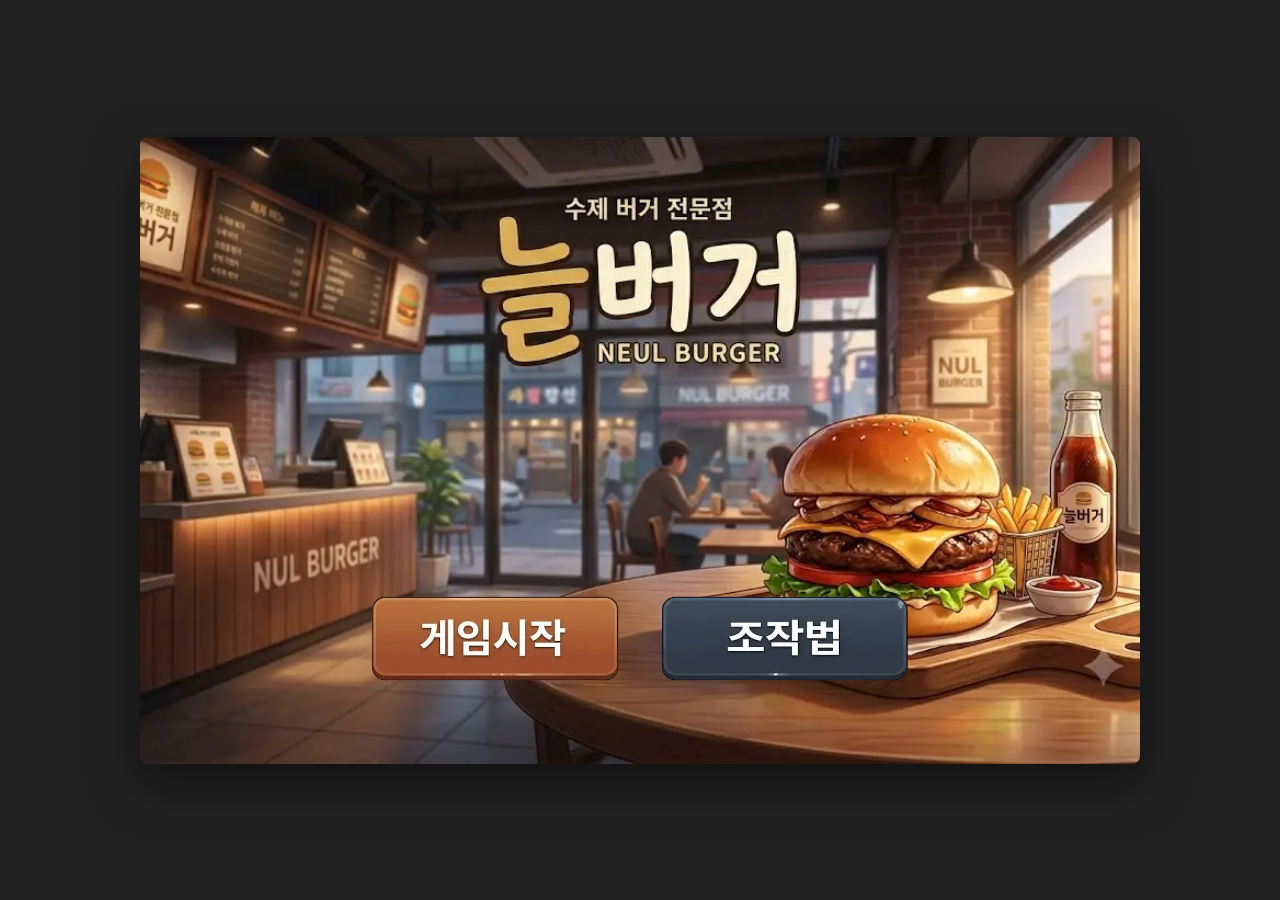
<file: index.html>
<!DOCTYPE html>
<html lang="ko">
<head>
    <meta charset="UTF-8">
    <meta name="viewport" content="width=device-width, initial-scale=1.0">
    <title>늘의 햄버거 가게 - 대기실</title>

    <link rel="preload" href="images/neulbugger_lobby.webp" as="image">
    <link rel="preload" href="images/game.webp" as="image">
    <link rel="preload" href="images/control.webp" as="image">
    <link rel="preload" href="images/assembly_guide.webp" as="image">
    
    <link rel="stylesheet" href="css/common.css"> 
    <link rel="stylesheet" href="css/lobby.css">
</head>
<body>
    <div id="lobby-container">
        <div class="lobby-menu-wrap">
            <a href="game.html" class="lobby-img-btn start-link" title="게임 시작"></a>
            <button id="open-guide-btn" class="lobby-img-btn guide-link" title="게임 설명"></button>
        </div>
    </div>

<div id="guide-modal" class="modal-hidden">
    <div class="modal-content guide-content">

        <button id="close-guide-btn-top" class="modal-close-x" title="가이드 닫기">×</button>

        <div class="modal-title">게임 설명 및 조리법</div>
        <div class="guide-scroll-area">
            <h3>게임 목표</h3>
            <p>120초 동안 손님이 주문한 버거를 완벽하게 만들어 높은 점수를 획득하세요!</p>
            
            <div class="modal-divider"></div>
            
            <h3>🍔 황금 버거 제조 순서</h3>
            <div class="guide-img-wrap">
                <img src="images/assembly_guide.webp" alt="햄버거 만드는 순서" class="guide-recipe-img">
            </div>
            <p class="recipe-sequence">
                <strong>밑에 빵</strong> ➔ 빨간 소스 ➔ 패티 ➔ 치즈 ➔ 양파 ➔ 패티 ➔ 치즈 ➔ 하얀 소스 ➔ <strong>위의 빵</strong>
            </p>
            
            <div class="modal-divider"></div>
            
            <h3>재료 조리 기믹</h3>
            <ul>
                <li><strong>패티 굽기:</strong> 철판에 올린 후 <span class="highlight">앞면 3~4초</span> 사이에 뒤집고, 다시 <span class="highlight">뒷면 3~4초</span> 사이에 수거해야 합니다.</li>
                <li><strong>양파 굽기:</strong> 철판 위에서 <span class="highlight">2.5~3.5초</span> 사이가 황금 시간대입니다.</li>
                <li><strong>소스 정량:</strong> 소스 마다 딱 <span class="highlight">2번씩</span> 클릭해 짜주는 것이 정량입니다.</li>
            </ul>

            <div class="modal-divider"></div>

            <h3>🔔 포장 및 서빙</h3>
            <p>빈 손으로 봉지를 클릭하면 포장되며, 서빙 벨을 누르면 정산됩니다.</p>
        </div>
    </div>
</div>

    <script>
        const openGuideBtn = document.getElementById('open-guide-btn');
        const closeGuideBtn = document.getElementById('close-guide-btn');
        const guideModal = document.getElementById('guide-modal');
        const closeGuideBtnTop = document.getElementById('close-guide-btn-top');
        
        openGuideBtn.addEventListener('click', () => guideModal.classList.remove('modal-hidden'));
        closeGuideBtnTop.addEventListener('click', () => guideModal.classList.add('modal-hidden'));
    </script>
</body>
</html>
</file>
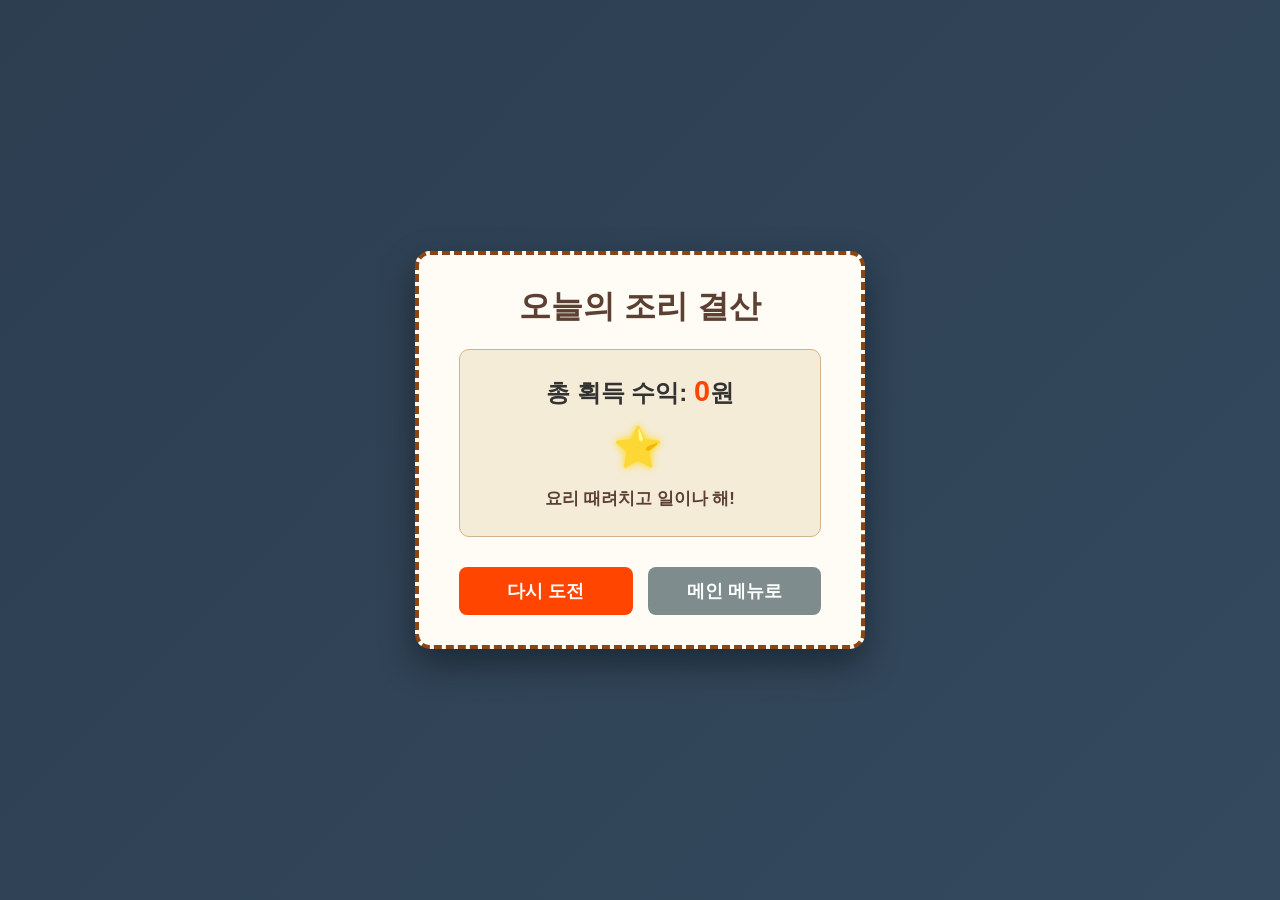
<file: result.html>
<!DOCTYPE html>
<html lang="ko">
<head>
    <meta charset="UTF-8">
    <meta name="viewport" content="width=device-width, initial-scale=1.0">
    <title>늘의 햄버거 가게 - 결산</title>
    <link rel="stylesheet" href="css/common.css"> 
    <link rel="stylesheet" href="css/result.css">
</head>
<body>
    <div id="result-container">
        <div class="result-content">
            <h1 class="result-title">오늘의 조리 결산</h1>
            
            <div class="result-board">
                <div class="final-score-box">
                    총 획득 수익: <span id="final-score">0</span>원
                </div>
                
                <div class="star-rating" id="star-area">
                    </div>
                
                <p class="result-comment" id="result-comment">정산 중...</p>
            </div>

            <div class="result-menu">
                <a href="game.html" class="result-btn retry-btn"> 다시 도전</a>
                <a href="index.html" class="result-btn home-btn"> 메인 메뉴로</a>
            </div>
        </div>
    </div>

    <script>
        // 💡 주소창에서 점수 데이터 받아오기 (예: result.html?score=25000)
        const urlParams = new URLSearchParams(window.location.search);
        const score = parseInt(urlParams.get('score')) || 0;

        // HTML 엘리먼트 캐싱
        document.getElementById('final-score').innerText = score.toLocaleString();
        const starArea = document.getElementById('star-area');
        const commentEl = document.getElementById('result-comment');

        // 🏆 점수별 별점 및 코멘트 조건문 (기준은 원하시는 대로 변경 가능합니다!)
        let stars = '';
        let comment = '';

        if (score >= 100000) {
            stars = '⭐⭐⭐⭐⭐';
            comment = '버거리로 오세요';
        } else if (score >= 80000) {
            stars = '⭐⭐⭐⭐';
            comment = '패티좀 구워봤네';
        } else if (score >= 60000) {
            stars = '⭐⭐⭐';
            comment = '흔한 프렌차이즈네';
        } else if (score >= 4000) {
            stars = '⭐⭐';
            comment = '이런식으로 해서는 돈을 벌 수 없어!';
        } else {
            stars = '⭐';
            comment = '요리 때려치고 일이나 해!';
        }

        // 화면에 최종 반영
        starArea.innerText = stars;
        commentEl.innerText = comment;
    </script>
</body>
</html>
</file>
<file: css/common.css>
/* css/common.css */

* {
    box-sizing: border-box;
    margin: 0;
    padding: 0;
    user-select: none;
}

body {
    background-color: #222;
    font-family: 'Malgun Gothic', sans-serif;
    display: flex;
    justify-content: center;
    align-items: center;
    height: 100vh;
    overflow: hidden;
}

.modal-hidden {
    display: none !important;
}
</file>
<file: css/lobby.css>
/* css/lobby.css */

/* 🖼️ 1. 전체 화면을 늘버거 매장 배경 이미지로 꽉 채우기 */
#lobby-container {
    position: relative; /* body의 flex 공간 안에서 움직이도록 변경 */
    /* width: 1280px; */
    /* height: 720px; */
    width: 1000px;
    height: 627px;
    max-width: 100%;
    max-height: 100vh;

    background-image: url('../images/neulbugger_lobby.webp') !important;
    background-size: cover;
    background-position: center;
    background-repeat: no-repeat;
    
    display: flex;
    justify-content: center;
    align-items: flex-end; 
    padding-bottom: 80px;  
    z-index: 2000;
    
    border-radius: 8px;
    box-shadow: 0 20px 50px rgba(0,0,0,0.5);
}

/* 👥 2. 두 버튼을 가로로 이쁘게 나란히 정렬하는 상자 */
.lobby-menu-wrap {
    display: flex;
    flex-direction: row; 
    justify-content: center;
    align-items: center;
    gap: 40px;          
    width: 100%;
}

/* 🎯 3. 이미지 버튼 공통 뼈대 설계 (글자 숨김 및 마우스 반응 효과) */
.lobby-img-btn {
    display: block;
    border: none !important;
    background-color: transparent !important;
    background-size: 100% 100% !important;
    background-repeat: no-repeat !important;
    background-position: center !important;
    cursor: pointer;
    outline: none;
    
    width: 250px;       
    height: 90px;
    
    transition: transform 0.15s cubic-bezier(0.25, 1, 0.5, 1), filter 0.15s ease;
}

/* ✨ 마우스 올렸을 때 살짝 커지고 반짝이게 */
.lobby-img-btn:hover {
    transform: scale(1.06);
    filter: brightness(1.1) drop-shadow(0px 5px 15px rgba(0,0,0,0.4));
}

/* 꾹 눌렀을 때 반응 */
.lobby-img-btn:active {
    transform: scale(0.96);
}

/* 🟠 4. 개별 버튼 이미지 매핑 구역 */
.start-link {
    background-image: url('../images/game.webp') !important; 
}

.guide-link {
    background-image: url('../images/control.webp') !important; 
}

/* ==========================================
   📖 조작법 모달창 및 레시피 가이드 스타일
   ========================================== */

/* 1. 모달 전체 배경화면 레이어 (위치 고정 버그 해결) */
#guide-modal {
    position: fixed;
    top: 0 !important;
    left: 0 !important;
    width: 100vw;
    height: 100vh;
    background-color: rgba(0, 0, 0, 0.6);
    display: flex;
    justify-content: center;
    align-items: center;
    z-index: 3000; /* 로비 컨테이너보다 위에 뜨도록 설정 */
}

/* 2. 모달 컨텐츠 하얀색 박스 알맹이 */
.modal-content {
    background-color: #fcf6eb;
    border: 3px solid #5c4033;
    border-radius: 12px;
    padding: 25px;
    display: flex;
    flex-direction: column;
    align-items: center;
    box-shadow: 0px 8px 24px rgba(0,0,0,0.4);
    
    /* 💡 [필수 추가] 우측 상단 X 버튼 배치를 위한 absolute 기준점 선언 */
    position: relative; 
}

/* 3. 이미지와 텍스트를 여유있게 담기 위해 모달 가로폭 확장 */
.guide-content {
    max-width: 550px !important; 
    width: 95%;
}

/* 4. 텍스트 내부 스크롤 가독성 영역 (흰색 배경 바탕) */
.guide-scroll-area {
    max-height: 400px;
    overflow-y: auto;
    text-align: left;
    margin-bottom: 20px;
    padding: 15px;          
    background-color: #ffffff; /* 💡 글자가 잘 보이도록 완전 흰색 변경 */
    border: 1px solid #e0d5c1; 
    border-radius: 8px;        
    box-shadow: inset 0 2px 5px rgba(0,0,0,0.05); 
}

.guide-scroll-area h3 {
    color: #8B4513;
    margin-top: 15px;
    margin-bottom: 5px;
    font-size: 1.1rem;
}

/* 텍스트 가독성 정돈 (흰색 배경 위에 선명한 글씨) */
.guide-scroll-area p, 
.guide-scroll-area li {
    font-size: 0.95rem;
    color: #222222;          
    line-height: 1.6;        
    margin-bottom: 8px;
}

.guide-scroll-area ul li {
    list-style-type: disc;
    margin-left: 15px;
}

/* 5. 가이드 이미지 정렬 상자 (중복 제거 후 통합 완료) */
.guide-img-wrap {
    width: 100%;
    display: flex;
    justify-content: center;
    align-items: center;
    margin: 15px 0;
    background-color: #fff;
    border: 1px solid #d2b48c;
    border-radius: 6px;
    padding: 5px;
}

/* 가이드 이미지 해상도 깨짐 방지 */
.guide-recipe-img {
    max-width: 100%;
    height: auto;
    max-height: 320px; 
    object-fit: contain;
}

/* 6. 순서 화살표 텍스트 강조 */
.recipe-sequence {
    font-size: 0.9rem !important;
    background-color: #f5edd8;
    padding: 8px 12px;
    border-radius: 6px;
    border-left: 4px solid #8B4513;
    text-align: center;
    word-break: keep-all;
    font-weight: bold;
    color: #5c4033;
    margin-bottom: 15px;
}

/* 7. 핵심 초(시간), 횟수 강조용 하이라이트 배지 */
.guide-scroll-area .highlight {
    background-color: #ffeb3b;
    color: #c62828;
    padding: 1px 4px;
    border-radius: 3px;
    font-weight: bold;
}

/* ==========================================
   ❌ 우측 상단 [X] 닫기 버튼 스타일 구성
   ========================================== */
.modal-close-x {
    position: absolute; 
    top: -15px;         
    right: -15px;        
    
    width: 36px;
    height: 36px;
    display: flex;
    justify-content: center;
    align-items: center;
    
    background-color: #5c4033; 
    color: #fcf6eb;           
    border: 3px solid #fcf6eb;  
    border-radius: 50%;       
    
    font-size: 26px;
    font-weight: bold;
    cursor: pointer;
    line-height: 1;
    z-index: 100;
    
    transition: background-color 0.15s ease, transform 0.15s ease, border-color 0.15s ease;
    box-shadow: 0 2px 5px rgba(0,0,0,0.3);
}

/* 마우스 호버 효과 (빨간색 회전 모션) */
.modal-close-x:hover {
    background-color: #d32f2f; 
    color: #ffffff;
    border-color: #ffffff;
    transform: scale(1.15) rotate(90deg); 
}

.modal-close-x:active {
    transform: scale(0.95);
    background-color: #b71c1c;
}
</file>
<file: css/result.css>
/* css/result.css */

#result-container {
    position: fixed;
    top: 0;
    left: 0;
    width: 100vw;
    height: 100vh;
    background: linear-gradient(135deg, #2c3e50, #34495e);
    display: flex;
    justify-content: center;
    align-items: center;
    z-index: 4000;
}

.result-content {
    text-align: center;
    background: #fffcf5;
    border: 4px dashed #8b4513;
    padding: 5px 40px;
    width: 450px;
    border-radius: 15px;
    box-shadow: 0 15px 35px rgba(0,0,0,0.4);
}

.result-title {
    font-size: 2rem;
    color: #5c4033;
    margin-top: 25px;
    margin-bottom: 20px;
}

.result-board {
    background-color: #f5ecd8;
    border-radius: 10px;
    padding: 25px 15px;
    margin-bottom: 30px;
    border: 1px solid #d2b48c;
}

.final-score-box {
    font-size: 1.5rem;
    font-weight: bold;
    color: #333;
    margin-bottom: 15px;
}

#final-score {
    color: #ff4500;
    font-size: 1.8rem;
    font-weight: 900;
}

.star-rating {
    font-size: 2.5rem;
    margin-bottom: 15px;
    letter-spacing: 5px;
    filter: drop-shadow(0 0 4px #ffd700);
}

.result-comment {
    font-size: 1.05rem;
    font-weight: bold;
    color: #5c4033;
    line-height: 1.5;
    word-break: keep-all;
}

.result-menu {
    display: flex;
    justify-content: space-between;
    gap: 15px;
    margin-bottom: 25px;
}

.result-btn {
    flex: 1;
    padding: 12px 0;
    font-size: 1.1rem;
    font-weight: bold;
    text-decoration: none;
    text-align: center;
    border-radius: 8px;
    transition: all 0.2s ease;
}

.retry-btn {
    background-color: #ff4500;
    color: white;
}

.retry-btn:hover {
    background-color: #e03e00;
    transform: scale(1.03);
}

.home-btn {
    background-color: #7f8c8d;
    color: white;
}

.home-btn:hover {
    background-color: #6c7a7d;
    transform: scale(1.03);
}
</file>
